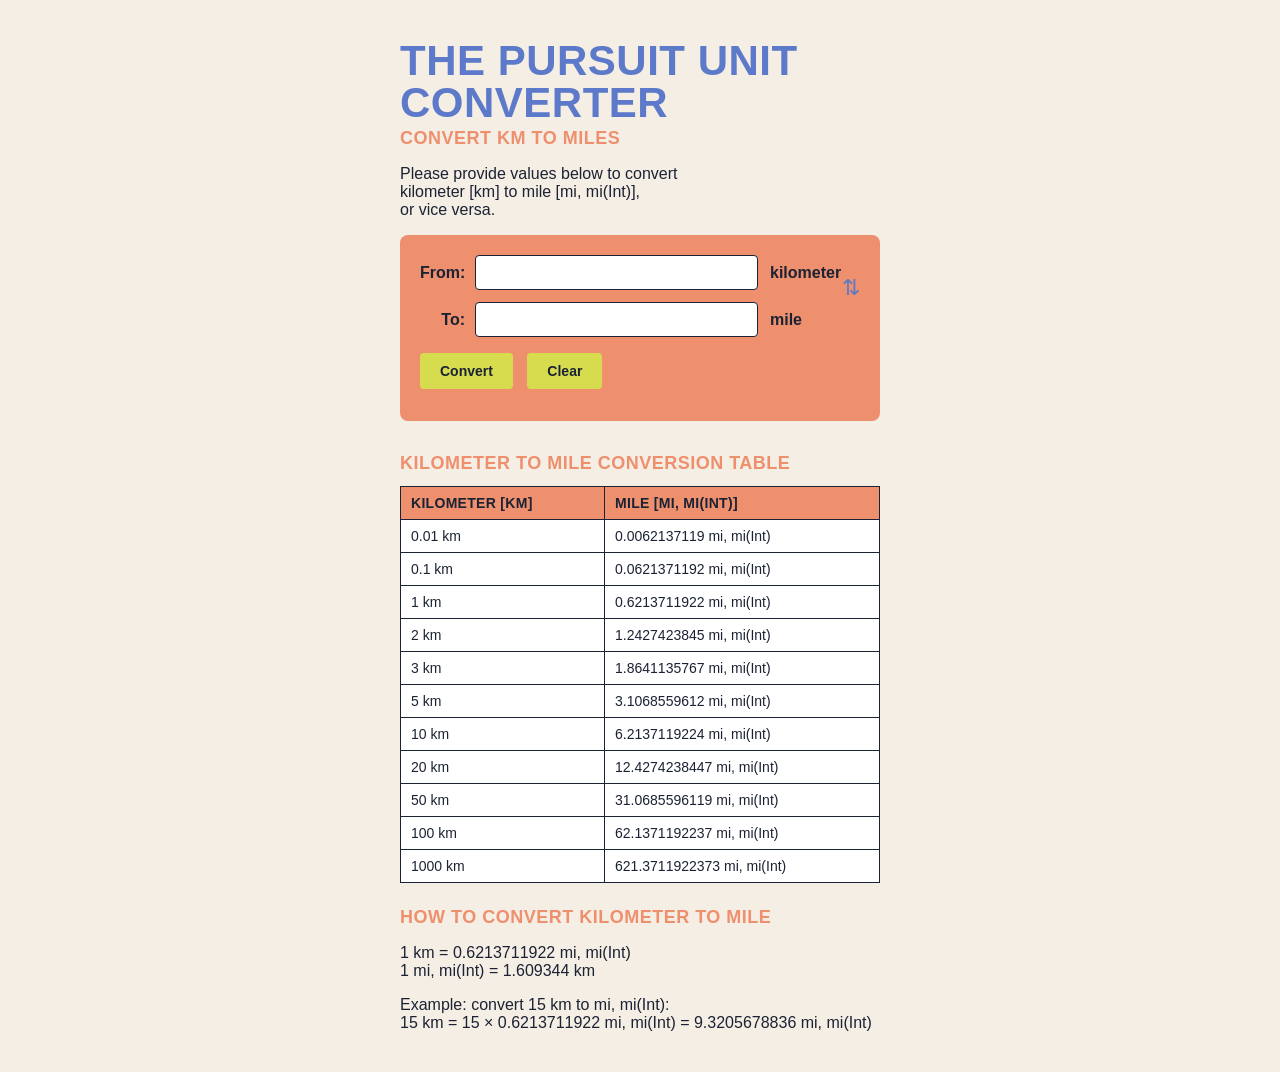
<file: index.html>
<!DOCTYPE html>
<html lang="en">
<head>
  <meta charset="UTF-8">
  <title>The Pursuit Unit Converter</title>
  <meta http-equiv="refresh" content="0; url=unit-converter.html">
  <link rel="canonical" href="unit-converter.html">
</head>
<body>
  <p><a href="unit-converter.html">Open The Pursuit Unit Converter</a></p>
</body>
</html>
</file>
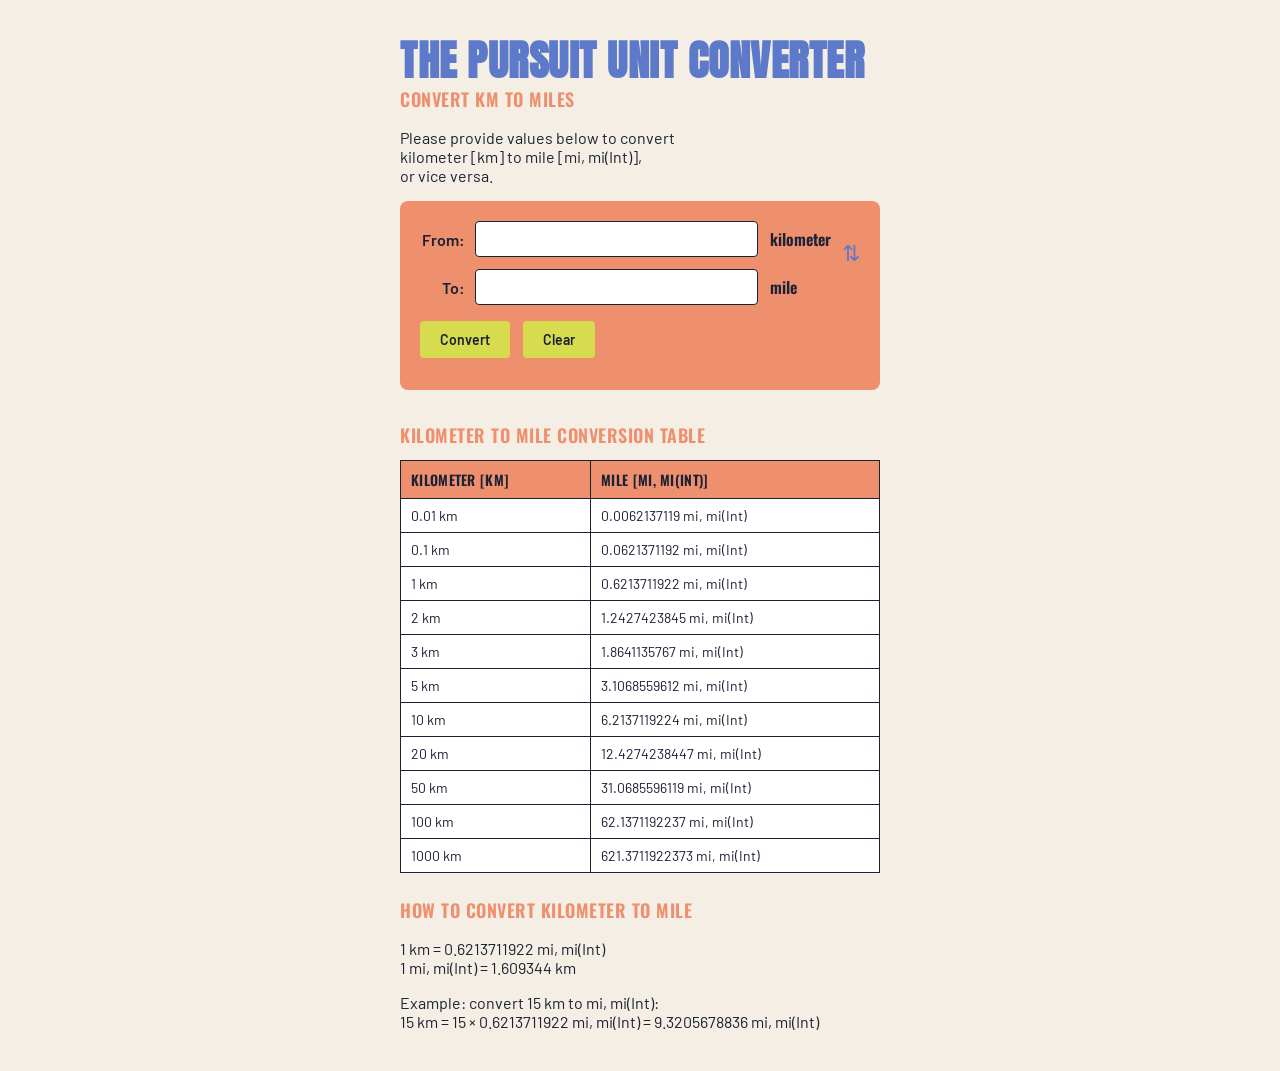
<file: unit-converter.html>
<!DOCTYPE html>
<html lang="en">
<head>
  <meta charset="UTF-8">
  <title>Km / Mile Unit Converter</title>
  <link rel="preconnect" href="https://fonts.googleapis.com">
  <link rel="preconnect" href="https://fonts.gstatic.com" crossorigin>
  <link href="https://fonts.googleapis.com/css2?family=Anton&family=Oswald:wght@600&family=Barlow:wght@400;600&display=swap" rel="stylesheet">
  <link rel="stylesheet" href="unit-converter.css">
</head>
<body>
  <h1>The Pursuit Unit Converter</h1>
  <h2>Convert km to miles</h2>
  <p>Please provide values below to convert <span class="unit-pair">kilometer [km] to mile [mi, mi(Int)]</span>,<br>or vice versa.</p>

  <div class="converter-card">
    <button type="button" id="swap-btn" title="Swap units" aria-label="Swap units">&#8645;</button>

    <div class="converter-row">
      <label for="from-input">From:</label>
      <input type="text" id="from-input" inputmode="decimal" placeholder="">
      <span class="unit-label" id="from-unit">kilometer</span>
    </div>

    <div class="converter-row">
      <label for="to-input">To:</label>
      <input type="text" id="to-input" inputmode="decimal" placeholder="">
      <span class="unit-label" id="to-unit">mile</span>
    </div>

    <div class="converter-buttons">
      <button type="button" id="convert-btn">Convert</button>
      <button type="button" id="clear-btn">Clear</button>
    </div>

    <p id="result"></p>
  </div>

  <section class="reference" aria-label="Kilometer to mile conversion reference">
    <h2>Kilometer to Mile Conversion Table</h2>
    <div class="table-wrap">
      <table>
        <thead>
          <tr>
            <th>Kilometer [km]</th>
            <th>Mile [mi, mi(Int)]</th>
          </tr>
        </thead>
        <tbody>
          <tr><td>0.01 km</td><td>0.0062137119 mi, mi(Int)</td></tr>
          <tr><td>0.1 km</td><td>0.0621371192 mi, mi(Int)</td></tr>
          <tr><td>1 km</td><td>0.6213711922 mi, mi(Int)</td></tr>
          <tr><td>2 km</td><td>1.2427423845 mi, mi(Int)</td></tr>
          <tr><td>3 km</td><td>1.8641135767 mi, mi(Int)</td></tr>
          <tr><td>5 km</td><td>3.1068559612 mi, mi(Int)</td></tr>
          <tr><td>10 km</td><td>6.2137119224 mi, mi(Int)</td></tr>
          <tr><td>20 km</td><td>12.4274238447 mi, mi(Int)</td></tr>
          <tr><td>50 km</td><td>31.0685596119 mi, mi(Int)</td></tr>
          <tr><td>100 km</td><td>62.1371192237 mi, mi(Int)</td></tr>
          <tr><td>1000 km</td><td>621.3711922373 mi, mi(Int)</td></tr>
        </tbody>
      </table>
    </div>

    <h2>How to Convert Kilometer to Mile</h2>
    <p>1 km = 0.6213711922 mi, mi(Int)<br>
       1 mi, mi(Int) = 1.609344 km</p>
    <p>Example: convert 15 km to mi, mi(Int):<br>
       15 km = 15 × 0.6213711922 mi, mi(Int) = 9.3205678836 mi, mi(Int)</p>
  </section>

  <script src="unit-converter.js"></script>
</body>
</html>
</file>
<file: unit-converter.css>
:root {
  --cream: #F5EEE4;
  --blue: #5D79C9;
  --coral: #EE8F6E;
  --chartreuse: #D7DC4E;
  --navy: #1B2233;
  --white: #FFFFFF;
}

body {
  font-family: "Barlow", Arial, Helvetica, sans-serif;
  max-width: 480px;
  margin: 40px auto;
  padding: 0 20px;
  background: var(--cream);
  color: var(--navy);
}

h1 {
  font-family: "Anton", "Barlow", sans-serif;
  font-size: 42px;
  line-height: 1;
  text-transform: uppercase;
  letter-spacing: 0.5px;
  color: var(--blue);
  margin-bottom: 4px;
}

h2 {
  font-family: "Oswald", "Barlow", sans-serif;
  font-weight: 600;
  font-size: 18px;
  text-transform: uppercase;
  letter-spacing: 0.5px;
  color: var(--coral);
  margin-top: 0;
}

p {
  font-family: "Barlow", sans-serif;
  color: var(--navy);
}

.unit-pair {
  white-space: nowrap;
}

.converter-card {
  background: var(--coral);
  border-radius: 8px;
  padding: 20px;
  position: relative;
}

.converter-row {
  display: flex;
  align-items: center;
  margin-bottom: 12px;
}

.converter-row label {
  width: 45px;
  font-family: "Barlow", sans-serif;
  font-weight: 600;
  color: var(--navy);
  text-align: right;
  margin-right: 10px;
}

.converter-row input[type="text"] {
  flex: 1;
  padding: 8px;
  font-family: "Barlow", sans-serif;
  font-size: 15px;
  color: var(--navy);
  border: 1px solid var(--navy);
  border-radius: 4px;
  background: var(--white);
}

.converter-row input[type="text"]:focus {
  outline: none;
  border-color: var(--blue);
  box-shadow: 0 0 0 1px var(--blue);
}

.converter-row .unit-label {
  width: 90px;
  font-family: "Oswald", sans-serif;
  font-weight: 600;
  color: var(--navy);
  margin-left: 12px;
}

#swap-btn {
  position: absolute;
  right: 20px;
  top: 42px;
  background: none;
  border: none;
  font-size: 22px;
  line-height: 1;
  color: var(--blue);
  cursor: pointer;
  padding: 0;
}

.converter-buttons {
  margin-top: 16px;
  margin-bottom: 12px;
}

.converter-buttons button {
  background: var(--chartreuse);
  color: var(--navy);
  border: none;
  border-radius: 4px;
  font-family: "Barlow", sans-serif;
  font-weight: 600;
  font-size: 14px;
  padding: 10px 20px;
  margin-right: 10px;
  cursor: pointer;
}

.converter-buttons button:hover {
  background: #c3c93f;
}

#result {
  font-family: "Barlow", sans-serif;
  margin: 0;
  font-size: 15px;
  color: var(--navy);
}

#result strong {
  color: var(--blue);
}

.reference {
  margin-top: 32px;
  margin-bottom: 40px;
}

.reference h2 {
  margin-top: 24px;
  margin-bottom: 12px;
}

.reference h2:first-of-type {
  margin-top: 0;
}

.table-wrap {
  overflow-x: auto;
}

.reference table {
  width: 100%;
  border-collapse: collapse;
  font-family: "Barlow", sans-serif;
  font-size: 14px;
  color: var(--navy);
}

.reference th,
.reference td {
  border: 1px solid var(--navy);
  padding: 8px 10px;
  text-align: left;
}

.reference th {
  font-family: "Oswald", "Barlow", sans-serif;
  font-weight: 600;
  text-transform: uppercase;
  letter-spacing: 0.3px;
  background: var(--coral);
  color: var(--navy);
}

.reference td {
  background: var(--white);
}
</file>
